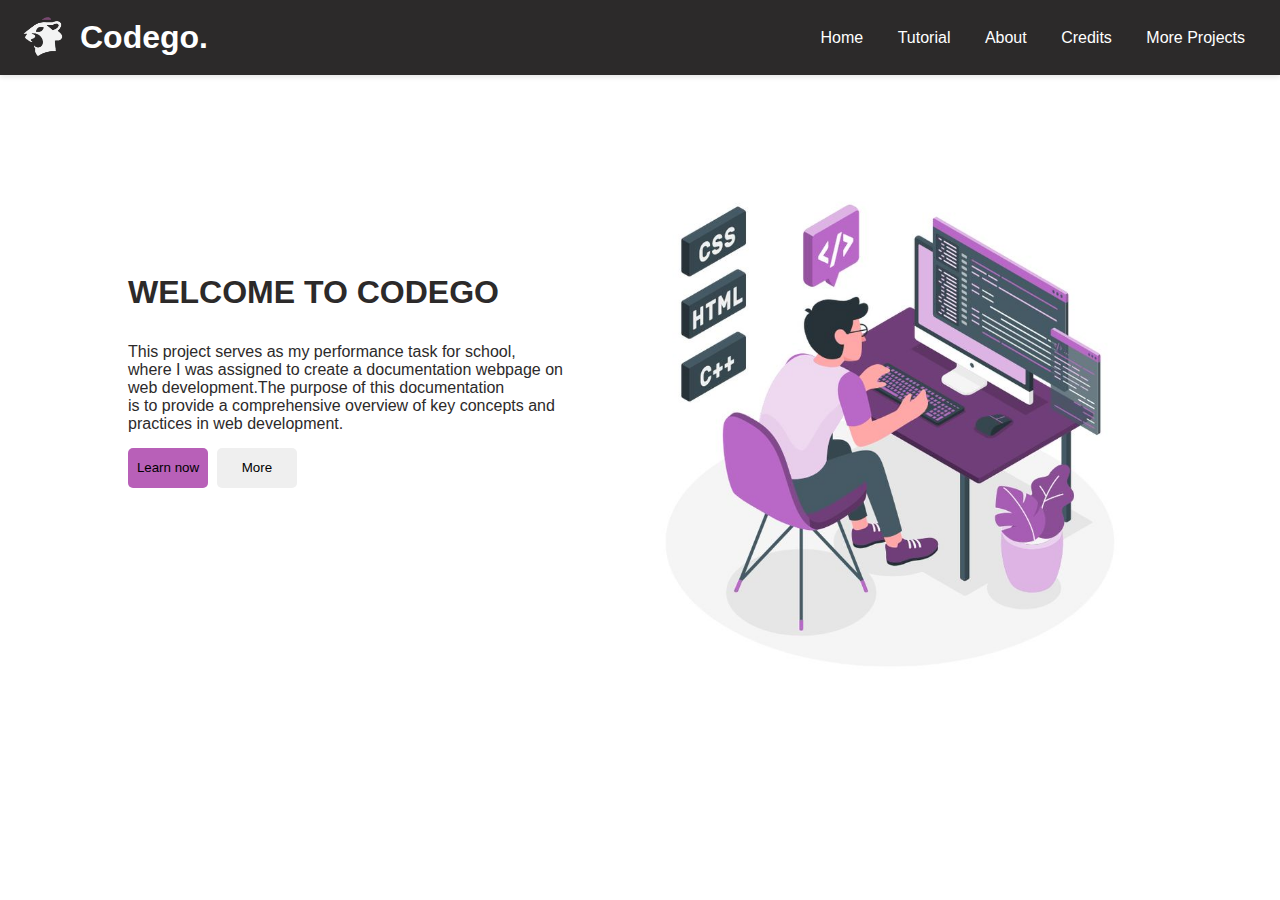
<file: peta/index.html>
<!DOCTYPE html>
<html lang="en">
<head>
    <meta charset="UTF-8">
    <meta name="viewport" content="width=device-width, initial-scale=1.0">
    <title>Codego</title>
    <link rel="shortcut icon" href="../logo.png" type="image/x-icon">
    <link rel="stylesheet" href="style.css">
</head>
<body>
    <div class="nav-bar">
        <div class="logo">
            <img src="../logo.png" alt="Wala">
            <h1>Codego.</h1>
        </div>
        <div class="nav-links">
            <a href="#page?=Home">Home</a>
            <a href="#page?=Tutorial">Tutorial</a>
            <a href="https://github.com/IzanamiiDevv/Codego/blob/main/README.md">About</a>
            <a href="https://github.com/IzanamiiDevv">Credits</a>
            <a href="https://github.com/IzanamiiDevv?tab=repositories">More Projects</a>
        </div>
    </div>
    <div class="homepage">
        <h1 id="title">WELCOME TO CODEGO</h1>
        <p id="subtitle">
            This project serves as my performance task for school,<br>
             where I was assigned to create a documentation webpage on<br>
             web development.The purpose of this documentation<br>
            is to provide a comprehensive overview of key concepts and<br>
            practices in web development.
        </p>
        <form>
            <a href="#page?=Tutorial"><input id="learn" type="button" value="Learn now"></a>
            <a href="https://github.com/IzanamiiDevv?tab=repositories"><input id="more" type="button" value="More"></a>
        </form>
        <img id="home-img" src="../home.jpg" alt="Cant Load The Image">
    </div>
</body>
</html>
</file>
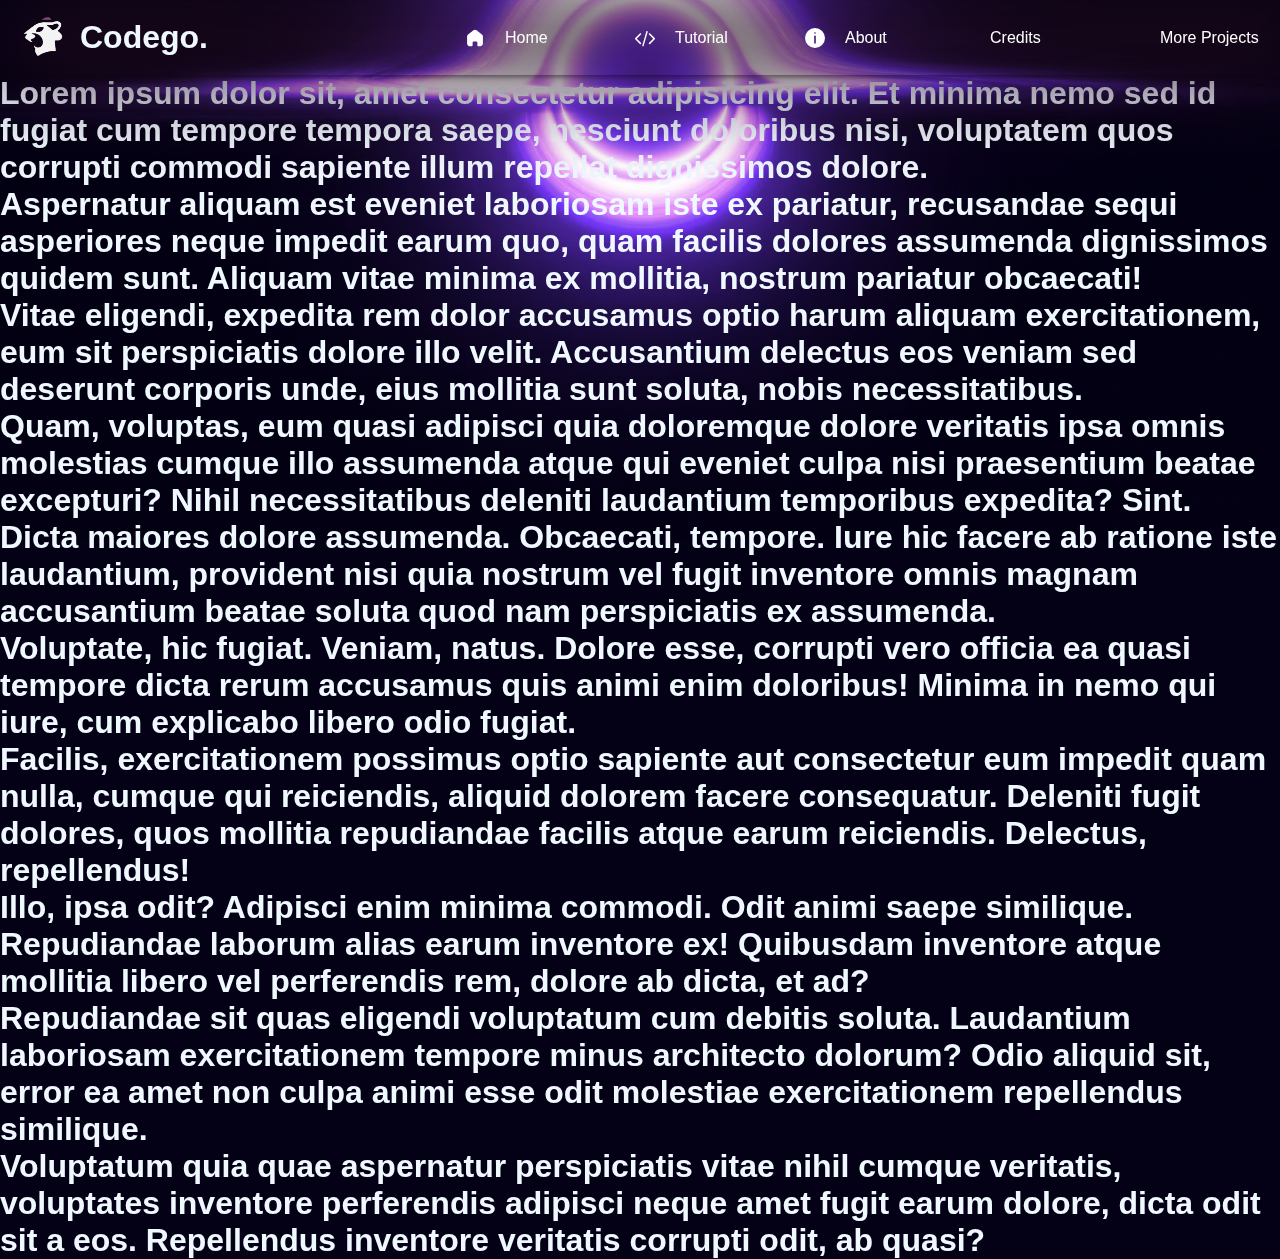
<file: pages/page.tutorial.html>
<!DOCTYPE html>
<html lang="en">
<head>
    <meta charset="UTF-8">
    <meta name="viewport" content="width=device-width, initial-scale=1.0">
    <title>Document</title>
    <link rel="shortcut icon" href="../assets/svg/logo.png" type="image/x-icon">
    <link rel="stylesheet" href="../assets/styles/style.global.css">
    <link rel="stylesheet" href="../assets/styles/style.tutorial.css">
</head>
<body>
    <video id="blackhole" autoplay loop muted width="100%">
        <source src="../assets/video/background.webm" type="video/webm">
    </video>
    <nav class="nav-bar">
        <div class="logo">
            <img src="../assets/svg/logo.png" alt="Wala">
            <h1>Codego.</h1>
        </div>
        <div class="nav-links">
            <div  class="nav-item">
                <img src="../assets/svg/home.svg" width="20px" height="20px" alt="Home">
                <a href="../index.html">Home</a>
            </div>
            <div class="nav-item">
                <img src="../assets/svg/code.svg" width="20px" height="20px" alt="Tutorial">
                <a href="pages/page.tutorial.html">Tutorial</a>
            </div>
            <div class="nav-item">
                <img src="../assets/svg/about.svg" width="20px" height="20px" alt="About">
                <a href="https://github.com/IzanamiiDevv/Codego/blob/main/README.md">About</a>
            </div>
            <div class="nav-item">
                <a href="https://github.com/IzanamiiDevv">Credits</a>
            </div>
            <div class="nav-item">
                <a href="https://github.com/IzanamiiDevv?tab=repositories">More Projects</a>
            </div>
        </div>
    </nav>
    <h1>
        <div>Lorem ipsum dolor sit, amet consectetur adipisicing elit. Et minima nemo sed id fugiat cum tempore tempora saepe, nesciunt doloribus nisi, voluptatem quos corrupti commodi sapiente illum repellat dignissimos dolore.</div>
        <div>Aspernatur aliquam est eveniet laboriosam iste ex pariatur, recusandae sequi asperiores neque impedit earum quo, quam facilis dolores assumenda dignissimos quidem sunt. Aliquam vitae minima ex mollitia, nostrum pariatur obcaecati!</div>
        <div>Vitae eligendi, expedita rem dolor accusamus optio harum aliquam exercitationem, eum sit perspiciatis dolore illo velit. Accusantium delectus eos veniam sed deserunt corporis unde, eius mollitia sunt soluta, nobis necessitatibus.</div>
        <div>Quam, voluptas, eum quasi adipisci quia doloremque dolore veritatis ipsa omnis molestias cumque illo assumenda atque qui eveniet culpa nisi praesentium beatae excepturi? Nihil necessitatibus deleniti laudantium temporibus expedita? Sint.</div>
        <div>Dicta maiores dolore assumenda. Obcaecati, tempore. Iure hic facere ab ratione iste laudantium, provident nisi quia nostrum vel fugit inventore omnis magnam accusantium beatae soluta quod nam perspiciatis ex assumenda.</div>
        <div>Voluptate, hic fugiat. Veniam, natus. Dolore esse, corrupti vero officia ea quasi tempore dicta rerum accusamus quis animi enim doloribus! Minima in nemo qui iure, cum explicabo libero odio fugiat.</div>
        <div>Facilis, exercitationem possimus optio sapiente aut consectetur eum impedit quam nulla, cumque qui reiciendis, aliquid dolorem facere consequatur. Deleniti fugit dolores, quos mollitia repudiandae facilis atque earum reiciendis. Delectus, repellendus!</div>
        <div>Illo, ipsa odit? Adipisci enim minima commodi. Odit animi saepe similique. Repudiandae laborum alias earum inventore ex! Quibusdam inventore atque mollitia libero vel perferendis rem, dolore ab dicta, et ad?</div>
        <div>Repudiandae sit quas eligendi voluptatum cum debitis soluta. Laudantium laboriosam exercitationem tempore minus architecto dolorum? Odio aliquid sit, error ea amet non culpa animi esse odit molestiae exercitationem repellendus similique.</div>
        <div>Voluptatum quia quae aspernatur perspiciatis vitae nihil cumque veritatis, voluptates inventore perferendis adipisci neque amet fugit earum dolore, dicta odit sit a eos. Repellendus inventore veritatis corrupti odit, ab quasi?</div>
    </h1>
</body>
</html>
</file>
<file: peta/style.css>
* {
    margin: 0;
    padding: 0;
    box-sizing: border-box;
    font-family: sans-serif;
}

.nav-bar {
    height: 75px;
    background-color: #2c2a2a;
    position: absolute;
    z-index: 1000;
    width: 100%;
    display: flex;
    justify-content: space-between;
    align-items: center;
    padding: 0 20px;
    box-shadow: 0px 2px 5px rgba(0, 0, 0, 0.1);
    color: white;
}

.logo img {
    height: 50px;
    margin-bottom: 0px;
}

.nav-links a {
    color: white;
    text-decoration: none;
    margin: 0 15px;
    font-size: 16px;
}

.homepage{
  padding-top: calc(3.5rem + 10vh);
  color: #2c2a2a;
  position: relative;
  height: 100vh;
}

.pages{
  color: #2c2a2a;
  height: 100vh;
  padding-top: calc(3.5rem + 10vh);
}

#title, #subtitle , form{
  position: relative;
  padding-left: 10%;
  padding-top: 10%;
  font-size: 2rem;
}

#subtitle{
  font-size: medium;
  padding-top: 2rem;
}

#home-img{
  position: absolute;
  left: 50%;
  height: 500px;
  width: 500px;
  top: 20vh;
  display: inline-block;
}

form input {
    border-style: none;
    border-radius: 5px;
}

input {
    height: 2.5rem;
    width: 5rem;
}

form{
    padding-top: 10px;
}

#learn{
    background-color: rgb(184, 96, 184);
}

.logo {
    display: flex;
    align-items: center;
}

.logo img {
    height: 50px;
    margin-right: 10px;
}

.logo h1 {
    margin: 0;
}
</file>
<file: assets/styles/style.global.css>
* {
    margin: 0;
    padding: 0;
    font-family: sans-serif;
    color: aliceblue;
}

body {
    background-color: #040015;
}

.high {
    background: linear-gradient(45deg, #6103a0, #2f94d8);
    color: transparent;
    background-clip: text;
}
</file>
<file: assets/styles/style.tutorial.css>
* {
    margin: 0;
    padding: 0;
    font-family: sans-serif;
}

body {
    background-color: #040015;
    margin: 0;
}

#blackhole {
    width: 100%;
    height: 100%;
    object-fit: cover;
    position: absolute;
    top: -40vh;
    left: 0;
    z-index: -1;
}

.nav-bar {
    height: 75px;
    position: relative;
    z-index: 10;
    width: 100%;
    display: flex;
    justify-content: space-between;
    align-items: center;
    padding: 0 20px;
    box-shadow: 0px 2px 5px rgba(0, 0, 0, 0.5);
    color: white;
}

.nav-bar::before {
    content: "";
    position: absolute;
    top: 0;
    left: 0;
    width: 100%;
    height: 100%;
    background-color: rgba(32, 10, 28, 1);
    filter: blur(50px);
    z-index: -1;
}

.logo img {
    height: 50px;
    margin-bottom: 0px;
}

.nav-links {
    display: flex;
    align-items: center;
}

.nav-links a, .nav-links div {
    color: white;
    text-decoration: none;
    font-size: 16px;
    margin: 0 15px;
}

.nav-links div {
    border-radius: 20px;
    cursor: pointer;
    height: 40px;
    width: 140px;
    font-size: 15px;
    transition: ease-in;
    z-index: 10;
}

.nav-links a:hover {
    background: linear-gradient(45deg, #6103a0, #2f94d8);
    color: transparent;
    background-clip: text;
    box-shadow: 0px 10px 10px rgba(68, 2, 143, 0.5);
}

.nav-item {
    border-style: none;
    border-radius: 20px;
    cursor: pointer;
    height: 40px;
    width: 140px;
    font-size: 15px;
    transition: ease-in;
}

.logo {
    display: flex;
    align-items: center;
}

.logo img {
    height: 50px;
    margin-right: 10px;
}

.logo h1,
.logo a {
    margin: 0;
}

.nav-links {
    display: flex;
}

.nav-item {
    margin: 0 10px;
    display: flex;
    align-items: center;
}

.nav-item img {
    margin-right: 5px;
    width: 20px;
    height: 20px;
}

.nav-item a {
    color: white;
    text-decoration: none;
    font-size: 16px;
}

.nav-links div {
    border-radius: 20px;
    cursor: pointer;
    height: 40px;
    width: 140px;
    font-size: 15px;
    transition: ease-in;
    z-index: 2;
}

.nav-links div:hover {
    box-shadow: 0 0 5px #6103a0,
                0 0 20px #6103a0,
                0 0 60px #6103a0,
                0 0 150px #6103a0;
}

.nav-links div {
    display: flex;
    align-items: center;
    border-radius: 20px;
    cursor: pointer;
    height: 40px;
    width: 140px;
    font-size: 15px;
    transition: ease-in;
    z-index: 2;
}


.nav-links .nav-item img {
    margin-right: 5px;
    width: 20px;
    height: 20px;
}

.nav-links .nav-item a {
    color: white;
    text-decoration: none;
    font-size: 16px;
}
</file>
